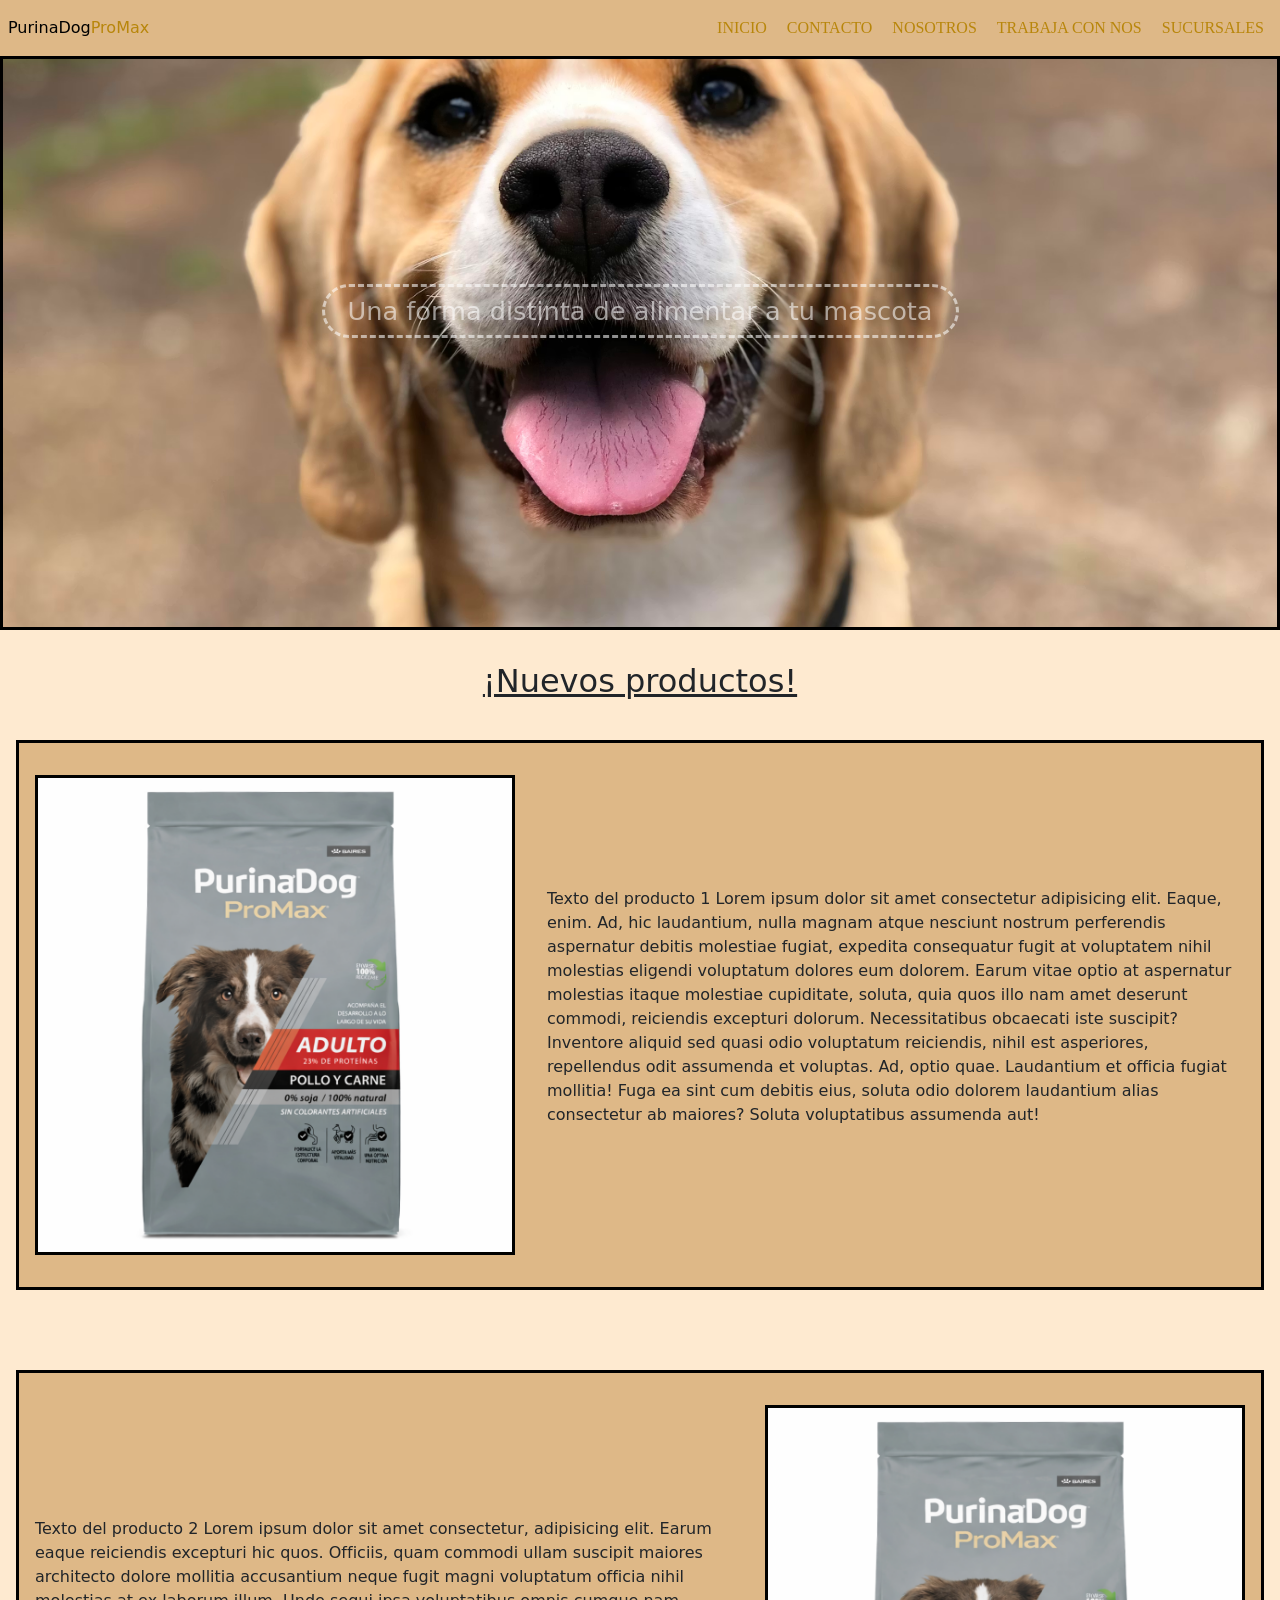
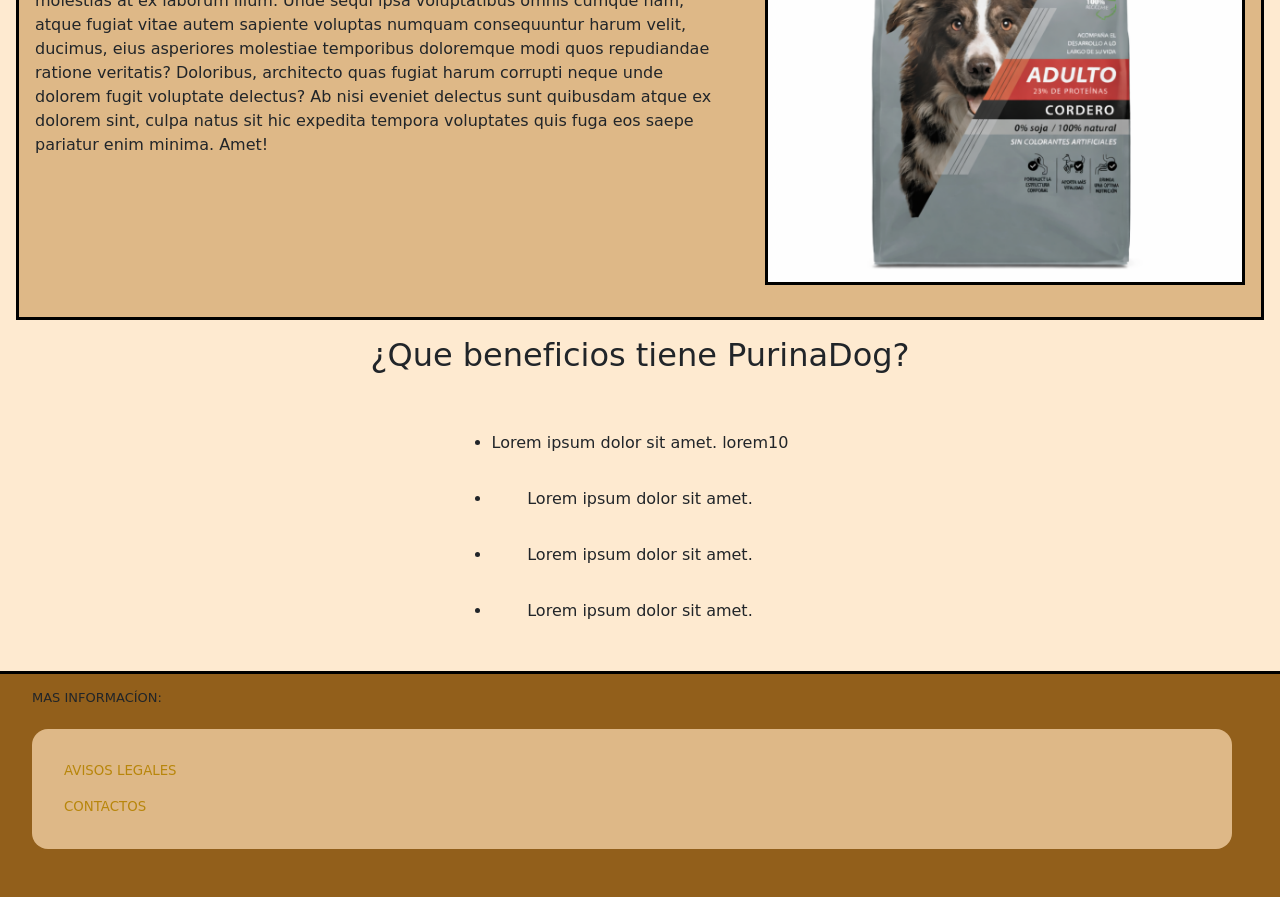
<file: index.html>
<!DOCTYPE html>
<html lang="es">

<head>
    <meta charset="UTF-8">
    <meta name="viewport" content="width=device-width, initial-scale=1.0">
    <title>PurinaDog Promax | Lo mejor para tu mejor amigo</title>
    <link rel="stylesheet" href="../css/estilo.css" />
    <link href="https://cdn.jsdelivr.net/npm/bootstrap@5.3.8/dist/css/bootstrap.min.css" rel="stylesheet"
        integrity="sha384-sRIl4kxILFvY47J16cr9ZwB07vP4J8+LH7qKQnuqkuIAvNWLzeN8tE5YBujZqJLB" crossorigin="anonymous">
</head>

<body>

    <!-- Header -->
    <header id="indexHeader">
        <div class="topHeader">
            <div class="purina">PurinaDog<span class="max">ProMax</span></div>

            <!-- LINKS DESKTOP -->
            <nav class="linksHeader">
                <a href="#">inicio</a>
                <a href="html/pagina1.html">contacto</a>
                <a href="html/pagina2.html">nosotros</a>
                <a href="html/pagina3.html">trabaja con nos</a>
                <a href="html/pagina4.html">sucursales</a>
            </nav>

            <!-- NAVBAR MOBILE -->
            <nav class="navbar navbar-light">
                <div class="container-fluid">

                    <button class="navbar-toggler" type="button" data-bs-toggle="collapse" data-bs-target="#navbarNav">
                        <span class="navbar-toggler-icon"></span>
                    </button>

                    <div class="collapse navbar-collapse" id="navbarNav">
                        <div class="linksMobile">
                            <a href="#">inicio</a>
                            <a href="html/pagina1.html">contacto</a>
                            <a href="html/pagina2.html">nosotros</a>
                            <a href="html/pagina3.html">trabaja con nos</a>
                            <a href="html/pagina4.html">sucursales</a>
                        </div>
                    </div>
                </div>
            </nav>
        </div>
        <div class="fondoPerro">
            <h1 class="eslogan">Una forma distinta de alimentar a tu mascota</h1>
        </div>
    </header>


    <!-- Main -->
    <main class="indexMain">
        <h2 class="nuevosProductos">¡Nuevos productos!</h2>
        <section class="productos">

            <article class="producto">
                <img src="../imágenes/productoPyC.png" alt="Bolsa de alimento balanceado sabor pollo y carne">
                <p>Texto del producto 1 Lorem ipsum dolor sit amet consectetur adipisicing elit. Eaque, enim. Ad, hic
                    laudantium, nulla magnam atque nesciunt nostrum perferendis aspernatur debitis molestiae fugiat,
                    expedita consequatur fugit at voluptatem nihil molestias eligendi voluptatum dolores eum dolorem.
                    Earum vitae optio at aspernatur molestias itaque molestiae cupiditate, soluta, quia quos illo nam
                    amet deserunt commodi, reiciendis excepturi dolorum. Necessitatibus obcaecati iste suscipit?
                    Inventore aliquid sed quasi odio voluptatum reiciendis, nihil est asperiores, repellendus odit
                    assumenda et voluptas. Ad, optio quae. Laudantium et officia fugiat mollitia! Fuga ea sint cum
                    debitis eius, soluta odio dolorem laudantium alias consectetur ab maiores? Soluta voluptatibus
                    assumenda aut!
                </p>
            </article>

            <article class="producto reverse">
                <img src="../imágenes/productoCordero.png" alt="Bolsa de alimento balanceado sabor cordero">
                <p>Texto del producto 2 Lorem ipsum dolor sit amet consectetur, adipisicing elit. Earum eaque reiciendis
                    excepturi hic quos. Officiis, quam commodi ullam suscipit maiores architecto dolore mollitia
                    accusantium neque fugit magni voluptatum officia nihil molestias at ex laborum illum. Unde sequi
                    ipsa voluptatibus omnis cumque nam, atque fugiat vitae autem sapiente voluptas numquam consequuntur
                    harum velit, ducimus, eius asperiores molestiae temporibus doloremque modi quos repudiandae ratione
                    veritatis? Doloribus, architecto quas fugiat harum corrupti neque unde dolorem fugit voluptate
                    delectus? Ab nisi eveniet delectus sunt quibusdam atque ex dolorem sint, culpa natus sit hic
                    expedita tempora voluptates quis fuga eos saepe pariatur enim minima. Amet!
                </p>
            </article>

        </section>

        <section class="beneficios">
            <h2>¿Que beneficios tiene PurinaDog?</h2>
            <ul>
                <li>Lorem ipsum dolor sit amet. lorem10</li>
                <li>Lorem ipsum dolor sit amet.</li>
                <li>Lorem ipsum dolor sit amet.</li>
                <li>Lorem ipsum dolor sit amet.</li>
            </ul>
        </section>
    </main>


    <!-- Footer -->
    <footer class="indexFooter">
        <article>
            <nav>
                <h3 class="masInfo">Mas informacíon:</h3>
                <ul class="enlaces">
                    <li>
                        <a target="_blank" href="link">avisos legales</a>
                    </li>
                    <li>
                        <a target="_blank" href="link">Contactos</a>
                    </li>
                </ul>
            </nav>
        </article>
    </footer>

    <script src="https://cdn.jsdelivr.net/npm/bootstrap@5.3.8/dist/js/bootstrap.bundle.min.js"
        integrity="sha384-FKyoEForCGlyvwx9Hj09JcYn3nv7wiPVlz7YYwJrWVcXK/BmnVDxM+D2scQbITxI"
        crossorigin="anonymous"></script>
</body>
</html>
</file>
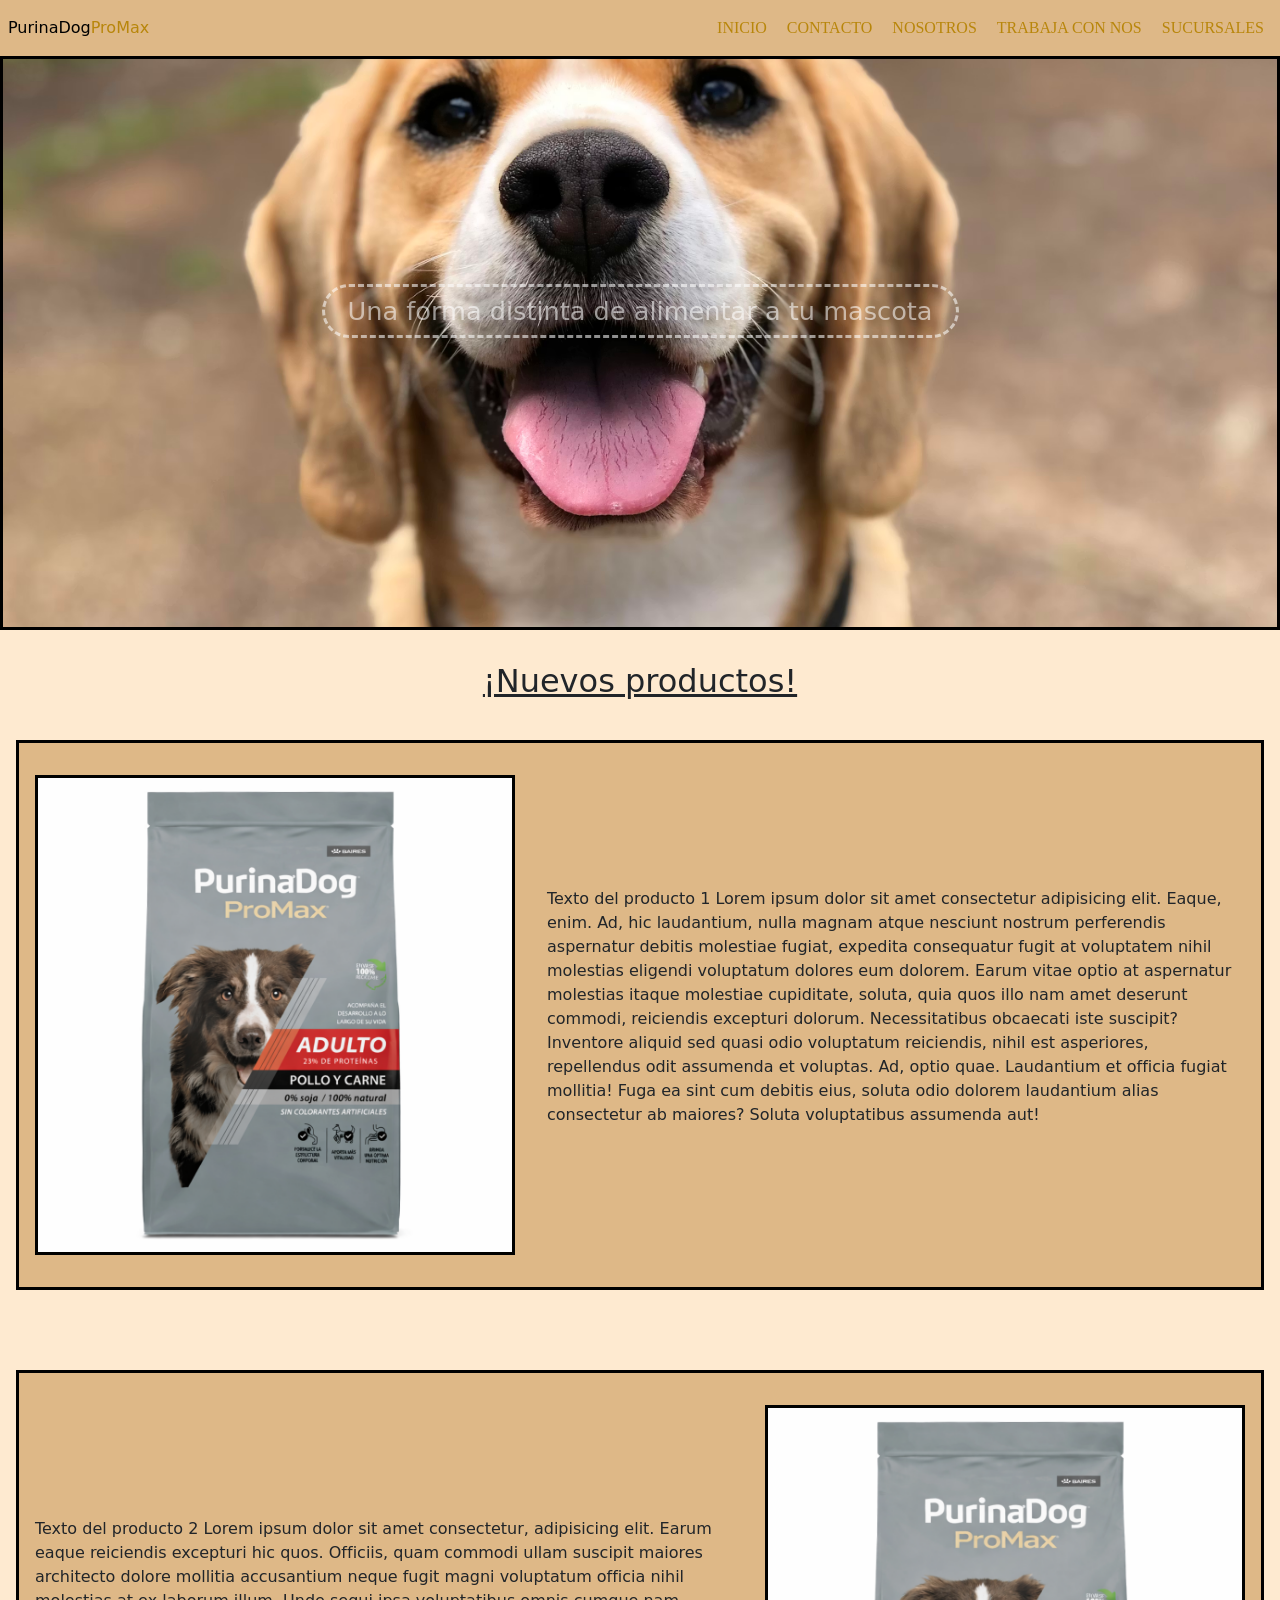
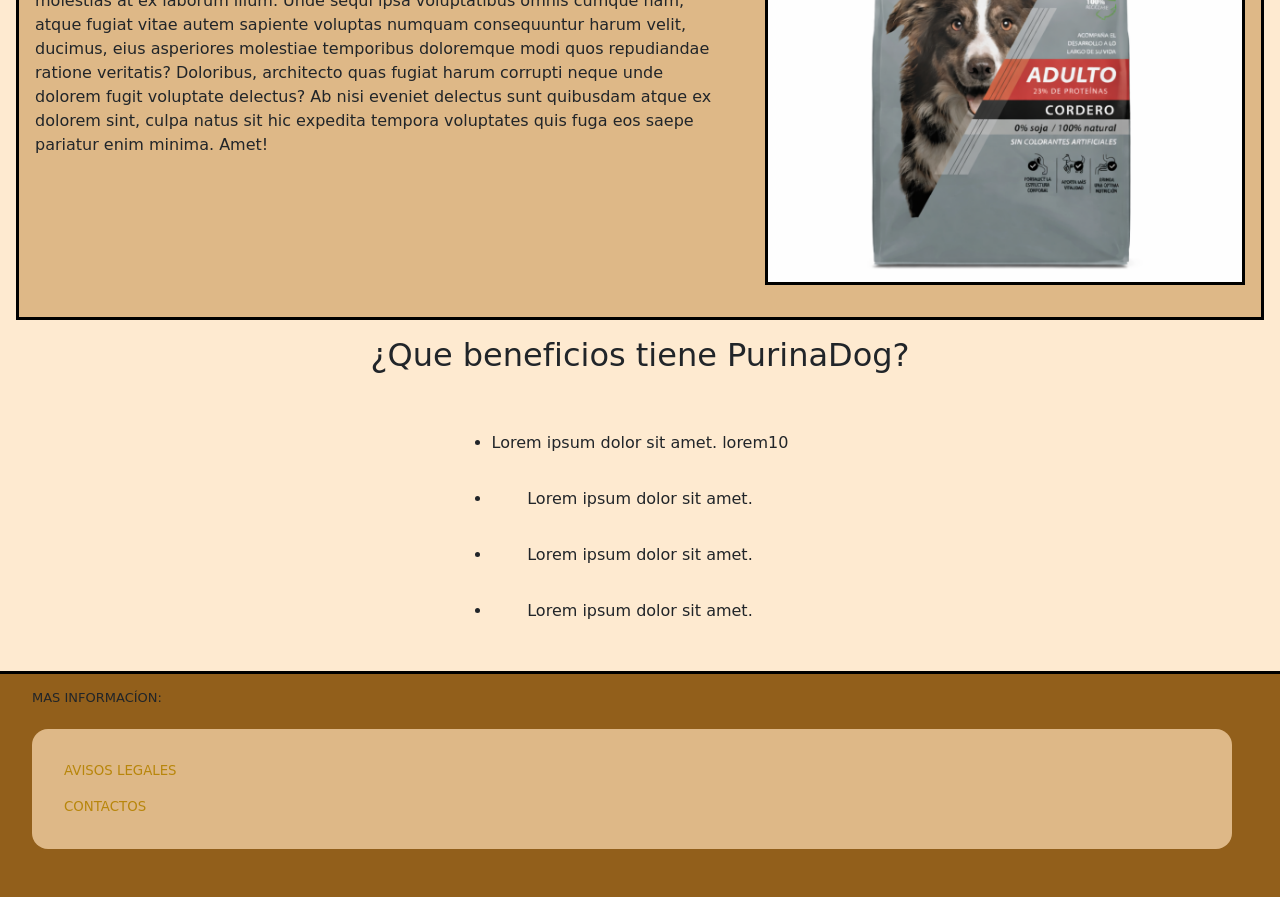
<file: html/index.html>
<!DOCTYPE html>
<html lang="es">

<head>
    <meta charset="UTF-8">
    <meta name="viewport" content="width=device-width, initial-scale=1.0">
    <title>PurinaDog Promax | Lo mejor para tu mejor amigo</title>
    <link rel="stylesheet" href="../css/estilo.css" />
    <link href="https://cdn.jsdelivr.net/npm/bootstrap@5.3.8/dist/css/bootstrap.min.css" rel="stylesheet"
        integrity="sha384-sRIl4kxILFvY47J16cr9ZwB07vP4J8+LH7qKQnuqkuIAvNWLzeN8tE5YBujZqJLB" crossorigin="anonymous">
</head>

<body>

    <!-- Header -->
    <header id="indexHeader">
        <div class="topHeader">
            <div class="purina">PurinaDog<span class="max">ProMax</span></div>

            <!-- LINKS DESKTOP -->
            <nav class="linksHeader">
                <a href="#">inicio</a>
                <a href="pagina1.html">contacto</a>
                <a href="pagina2.html">nosotros</a>
                <a href="pagina3.html">trabaja con nos</a>
                <a href="pagina4.html">sucursales</a>
            </nav>

            <!-- NAVBAR MOBILE -->
            <nav class="navbar navbar-light">
                <div class="container-fluid">

                    <button class="navbar-toggler" type="button" data-bs-toggle="collapse" data-bs-target="#navbarNav">
                        <span class="navbar-toggler-icon"></span>
                    </button>

                    <div class="collapse navbar-collapse" id="navbarNav">
                        <div class="linksMobile">
                            <a href="#">inicio</a>
                            <a href="pagina1.html">contacto</a>
                            <a href="pagina2.html">nosotros</a>
                            <a href="pagina3.html">trabaja con nos</a>
                            <a href="pagina4.html">sucursales</a>
                        </div>
                    </div>
                </div>
            </nav>
        </div>
        <div class="fondoPerro">
            <h1 class="eslogan">Una forma distinta de alimentar a tu mascota</h1>
        </div>
    </header>


    <!-- Main -->
    <main class="indexMain">
        <h2 class="nuevosProductos">¡Nuevos productos!</h2>
        <section class="productos">

            <article class="producto">
                <img src="../imágenes/productoPyC.png" alt="Bolsa de alimento balanceado sabor pollo y carne">
                <p>Texto del producto 1 Lorem ipsum dolor sit amet consectetur adipisicing elit. Eaque, enim. Ad, hic
                    laudantium, nulla magnam atque nesciunt nostrum perferendis aspernatur debitis molestiae fugiat,
                    expedita consequatur fugit at voluptatem nihil molestias eligendi voluptatum dolores eum dolorem.
                    Earum vitae optio at aspernatur molestias itaque molestiae cupiditate, soluta, quia quos illo nam
                    amet deserunt commodi, reiciendis excepturi dolorum. Necessitatibus obcaecati iste suscipit?
                    Inventore aliquid sed quasi odio voluptatum reiciendis, nihil est asperiores, repellendus odit
                    assumenda et voluptas. Ad, optio quae. Laudantium et officia fugiat mollitia! Fuga ea sint cum
                    debitis eius, soluta odio dolorem laudantium alias consectetur ab maiores? Soluta voluptatibus
                    assumenda aut!
                </p>
            </article>

            <article class="producto reverse">
                <img src="../imágenes/productoCordero.png" alt="Bolsa de alimento balanceado sabor cordero">
                <p>Texto del producto 2 Lorem ipsum dolor sit amet consectetur, adipisicing elit. Earum eaque reiciendis
                    excepturi hic quos. Officiis, quam commodi ullam suscipit maiores architecto dolore mollitia
                    accusantium neque fugit magni voluptatum officia nihil molestias at ex laborum illum. Unde sequi
                    ipsa voluptatibus omnis cumque nam, atque fugiat vitae autem sapiente voluptas numquam consequuntur
                    harum velit, ducimus, eius asperiores molestiae temporibus doloremque modi quos repudiandae ratione
                    veritatis? Doloribus, architecto quas fugiat harum corrupti neque unde dolorem fugit voluptate
                    delectus? Ab nisi eveniet delectus sunt quibusdam atque ex dolorem sint, culpa natus sit hic
                    expedita tempora voluptates quis fuga eos saepe pariatur enim minima. Amet!
                </p>
            </article>

        </section>

        <section class="beneficios">
            <h2>¿Que beneficios tiene PurinaDog?</h2>
            <ul>
                <li>Lorem ipsum dolor sit amet. lorem10</li>
                <li>Lorem ipsum dolor sit amet.</li>
                <li>Lorem ipsum dolor sit amet.</li>
                <li>Lorem ipsum dolor sit amet.</li>
            </ul>
        </section>
    </main>


    <!-- Footer -->
    <footer class="indexFooter">
        <article>
            <nav>
                <h3 class="masInfo">Mas informacíon:</h3>
                <ul class="enlaces">
                    <li>
                        <a target="_blank" href="link">avisos legales</a>
                    </li>
                    <li>
                        <a target="_blank" href="link">Contactos</a>
                    </li>
                </ul>
            </nav>
        </article>
    </footer>

    <script src="https://cdn.jsdelivr.net/npm/bootstrap@5.3.8/dist/js/bootstrap.bundle.min.js"
        integrity="sha384-FKyoEForCGlyvwx9Hj09JcYn3nv7wiPVlz7YYwJrWVcXK/BmnVDxM+D2scQbITxI"
        crossorigin="anonymous"></script>
</body>
</html>
</file>
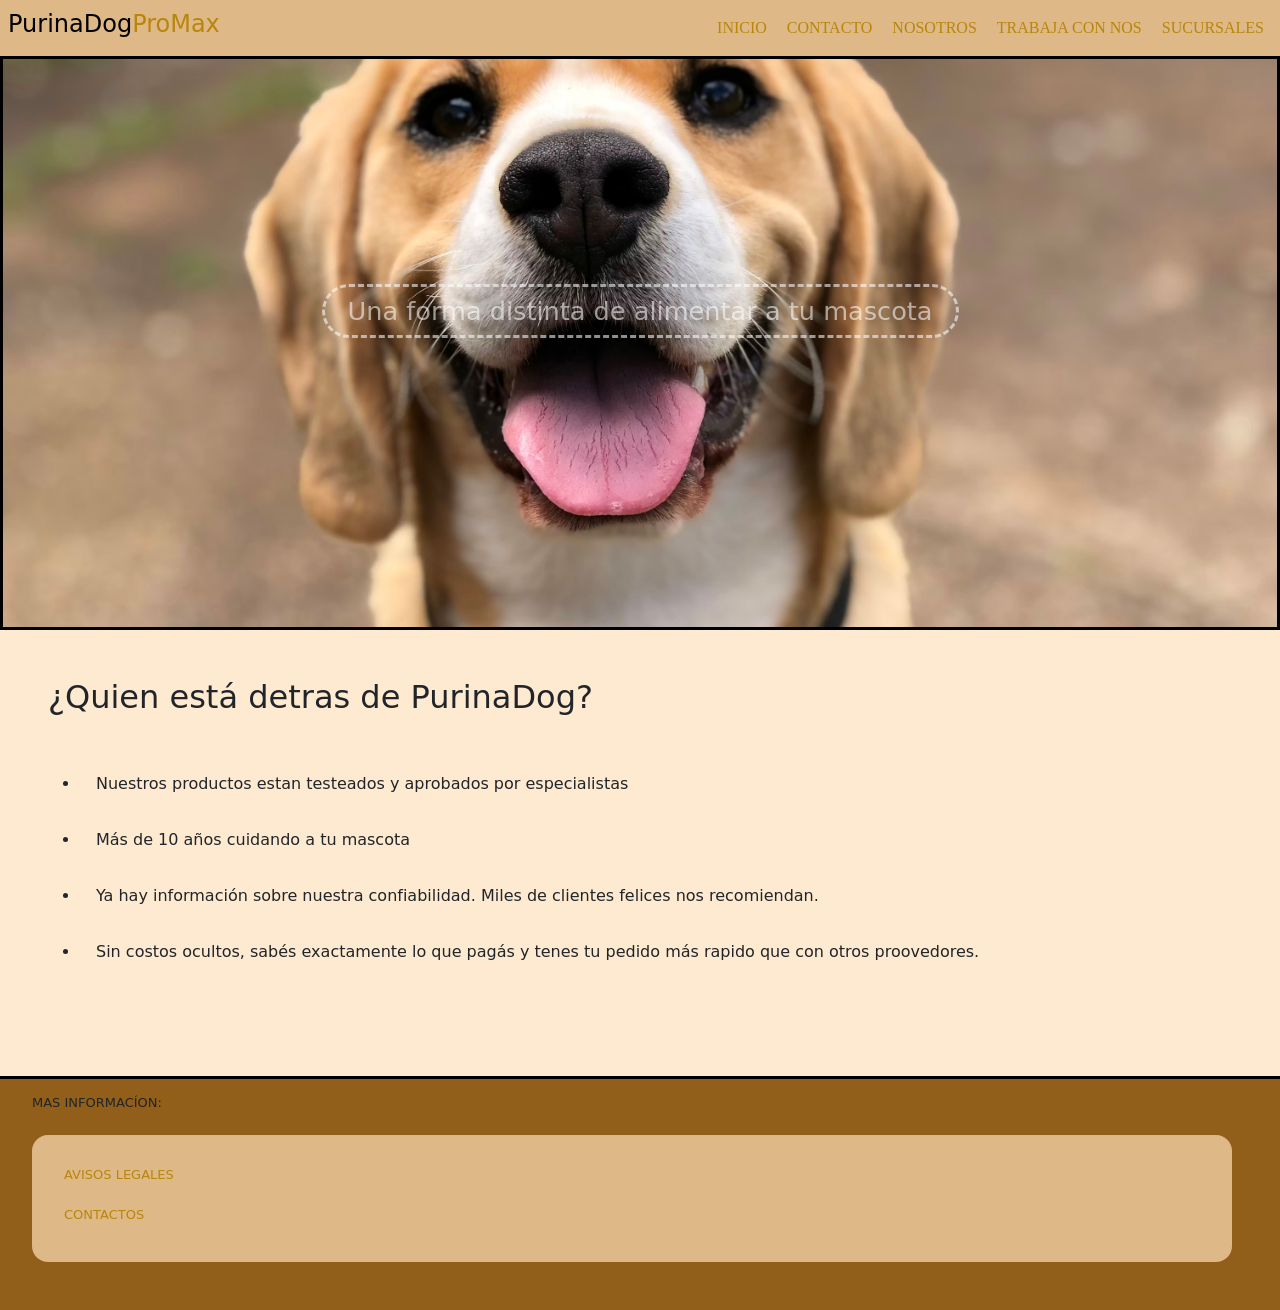
<file: html/indexNosotros.html>
<!DOCTYPE html>
<html lang="es">

<head>
    <meta charset="UTF-8">
    <meta name="viewport" content="width=device-width, initial-scale=1.0">
    <title>PurinaDog Promax | Lo mejor para tu mejor amigo</title>
    <link rel="stylesheet" href="/css/estilo.css" />
    <link href="https://cdn.jsdelivr.net/npm/bootstrap@5.3.8/dist/css/bootstrap.min.css" rel="stylesheet"
        integrity="sha384-sRIl4kxILFvY47J16cr9ZwB07vP4J8+LH7qKQnuqkuIAvNWLzeN8tE5YBujZqJLB" crossorigin="anonymous">
</head>

<body>

    <!-- Header -->
    <header id="indexHeader">
        <div class="topHeader">
            <h1 class="purina">PurinaDog<span class="max">ProMax</span></h1>

            <!-- LINKS DESKTOP -->
            <div class="linksHeader">
                <a href="index.html">inicio</a>
                <a href="indexContacto.html">contacto</a>
                <a href="#">nosotros</a>
                <a href="indexTrabaja.html">trabaja con nos</a>
                <a href="indexSucursales.html">sucursales</a>
            </div>

            <!-- NAVBAR MOBILE -->
            <nav class="navbar navbar-light">
                <div class="container-fluid">

                    <button class="navbar-toggler" type="button" data-bs-toggle="collapse" data-bs-target="#navbarNav">
                        <span class="navbar-toggler-icon"></span>
                    </button>

                    <div class="collapse navbar-collapse" id="navbarNav">
                        <div class="linksMobile">
                            <a href="index.html">inicio</a>
                            <a href="indexContacto.html">contacto</a>
                            <a href="#">nosotros</a>
                            <a href="indexTrabaja.html">trabaja con nos</a>
                            <a href="indexSucursales.html">sucursales</a>
                        </div>
                    </div>
                </div>
            </nav>   
        </div>
        <div class="fondoPerro">
            <h2 class="eslogan">Una forma distinta de alimentar a tu mascota</h2>
        </div>
    </header>


    <!-- Main -->
    <main class="indexMain">
    <section class ="mainNosotros">
        <h2>¿Quien está detras de PurinaDog?</h2>
        <ul>
            <li>Nuestros productos estan testeados y aprobados por especialistas</li>
            <li>Más de 10 años cuidando a tu mascota</li>
            <li>Ya hay información sobre nuestra confiabilidad. Miles de clientes felices nos recomiendan.</li>
            <li>Sin costos ocultos, sabés exactamente lo que pagás y tenes tu pedido más rapido que con otros proovedores.</li>
        </ul>
    </section>
    </main>


    <!-- Footer -->
    <footer class="indexFooter">
        <article>
            <nav>
                <h3 class="masInfo">Mas informacíon:</h3>
                <ul class="enlaces">
                    <li><h4><a target="_blank" href="link">avisos legales</a></h4></li>
                    <li><h4><a target="_blank" href="link">Contactos</a></h4></li>
                </ul>
            </nav>
        </article>
    </footer>

    <script src="https://cdn.jsdelivr.net/npm/bootstrap@5.3.8/dist/js/bootstrap.bundle.min.js"
        integrity="sha384-FKyoEForCGlyvwx9Hj09JcYn3nv7wiPVlz7YYwJrWVcXK/BmnVDxM+D2scQbITxI"
        crossorigin="anonymous"></script>
</body>
</html>
</file>
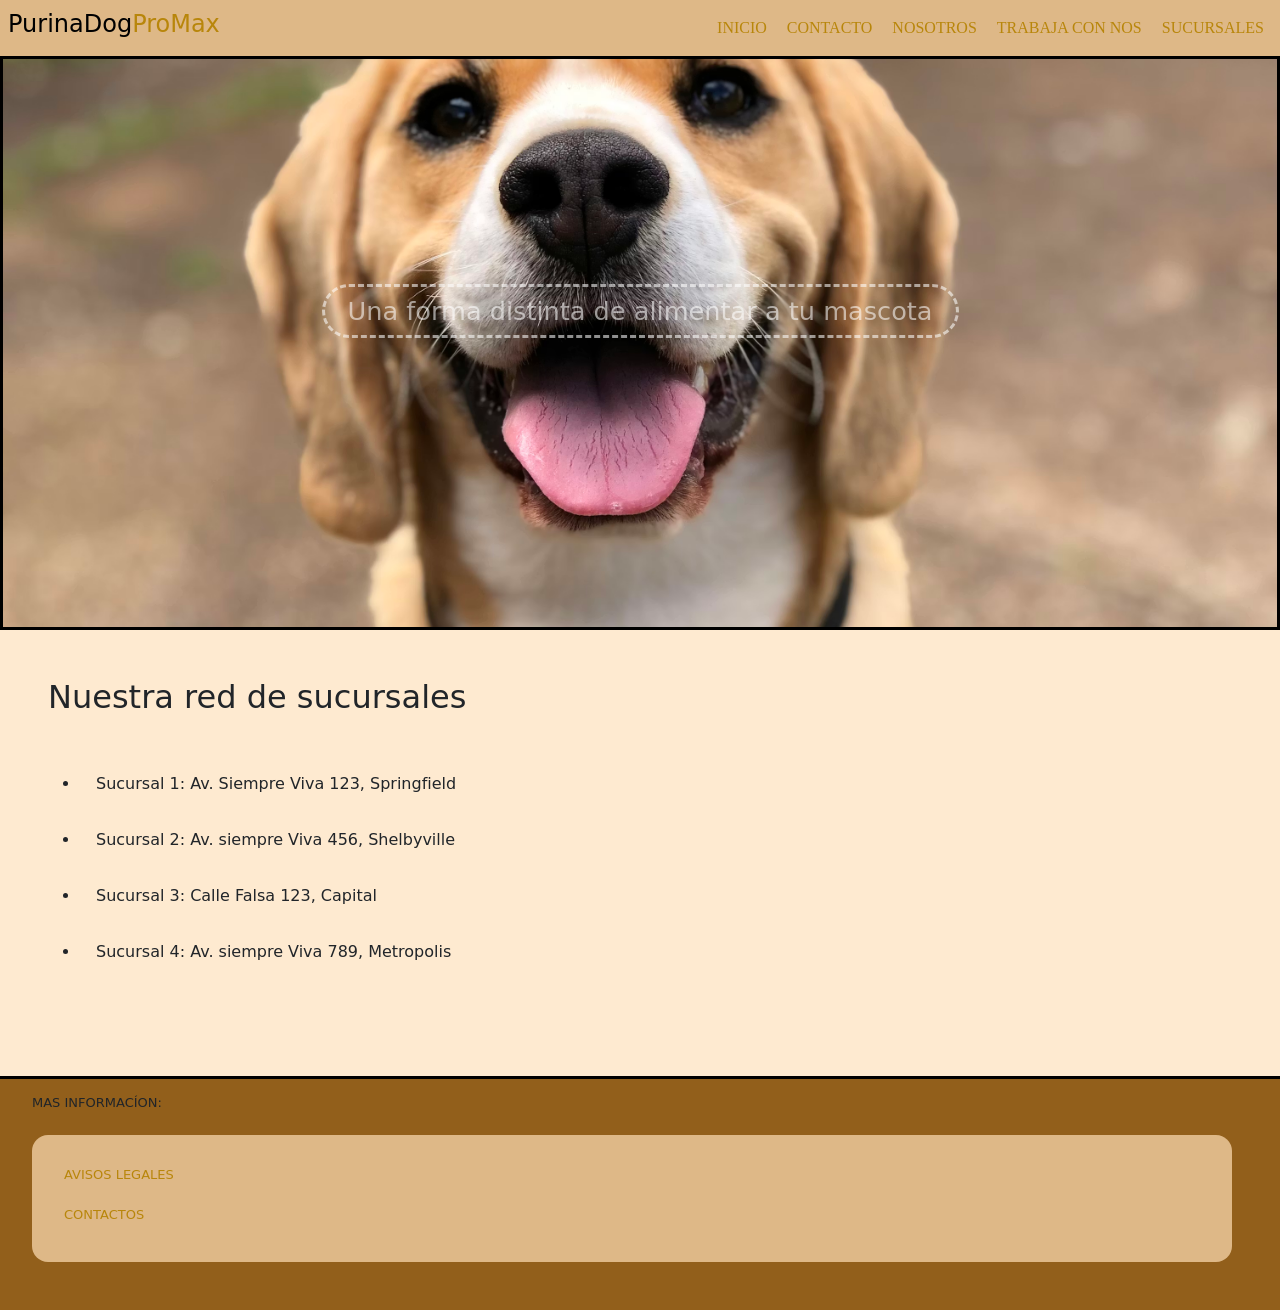
<file: html/indexSucursales.html>
<!DOCTYPE html>
<html lang="es">

<head>
    <meta charset="UTF-8">
    <meta name="viewport" content="width=device-width, initial-scale=1.0">
    <title>PurinaDog Promax | Lo mejor para tu mejor amigo</title>
    <link rel="stylesheet" href="/css/estilo.css" />
    <link href="https://cdn.jsdelivr.net/npm/bootstrap@5.3.8/dist/css/bootstrap.min.css" rel="stylesheet"
        integrity="sha384-sRIl4kxILFvY47J16cr9ZwB07vP4J8+LH7qKQnuqkuIAvNWLzeN8tE5YBujZqJLB" crossorigin="anonymous">
</head>

<body>

    <!-- Header -->
    <header id="indexHeader">
        <div class="topHeader">
            <h1 class="purina">PurinaDog<span class="max">ProMax</span></h1>

            <!-- LINKS DESKTOP -->
            <div class="linksHeader">
                <a href="index.html">inicio</a>
                <a href="indexContacto.html">contacto</a>
                <a href="indexNosotros.html">nosotros</a>
                <a href="indexTrabaja.html">trabaja con nos</a>
                <a href="#">sucursales</a>
            </div>

            <!-- NAVBAR MOBILE -->
            <nav class="navbar navbar-light">
                <div class="container-fluid">

                    <button class="navbar-toggler" type="button" data-bs-toggle="collapse" data-bs-target="#navbarNav">
                        <span class="navbar-toggler-icon"></span>
                    </button>

                    <div class="collapse navbar-collapse" id="navbarNav">
                        <div class="linksMobile">
                            <a href="index.html">inicio</a>
                            <a href="indexContacto.html">contacto</a>
                            <a href="indexNosotros.html">nosotros</a>
                            <a href="indexTrabaja.html">trabaja con nos</a>
                            <a href="#">sucursales</a>
                        </div>
                    </div>
                </div>
            </nav>   
        </div>
        <div class="fondoPerro">
            <h2 class="eslogan">Una forma distinta de alimentar a tu mascota</h2>
        </div>
    </header>


    <!-- Main -->
    <main class="indexMain">
    <section class ="mainNosotros">
        <h2>Nuestra red de sucursales</h2>
        <ul>
            <li>Sucursal 1: Av. Siempre Viva 123, Springfield</li>
            <li>Sucursal 2: Av. siempre Viva 456, Shelbyville</li>
            <li>Sucursal 3: Calle Falsa 123, Capital</li>
            <li>Sucursal 4: Av. siempre Viva 789, Metropolis</li>
        </ul>
    </section>
    </main>


    <!-- Footer -->
    <footer class="indexFooter">
        <article>
            <nav>
                <h3 class="masInfo">Mas informacíon:</h3>
                <ul class="enlaces">
                    <li><h4><a target="_blank" href="link">avisos legales</a></h4></li>
                    <li><h4><a target="_blank" href="link">Contactos</a></h4></li>
                </ul>
            </nav>
        </article>
    </footer>

    <script src="https://cdn.jsdelivr.net/npm/bootstrap@5.3.8/dist/js/bootstrap.bundle.min.js"
        integrity="sha384-FKyoEForCGlyvwx9Hj09JcYn3nv7wiPVlz7YYwJrWVcXK/BmnVDxM+D2scQbITxI"
        crossorigin="anonymous"></script>
</body>
</html>
</file>
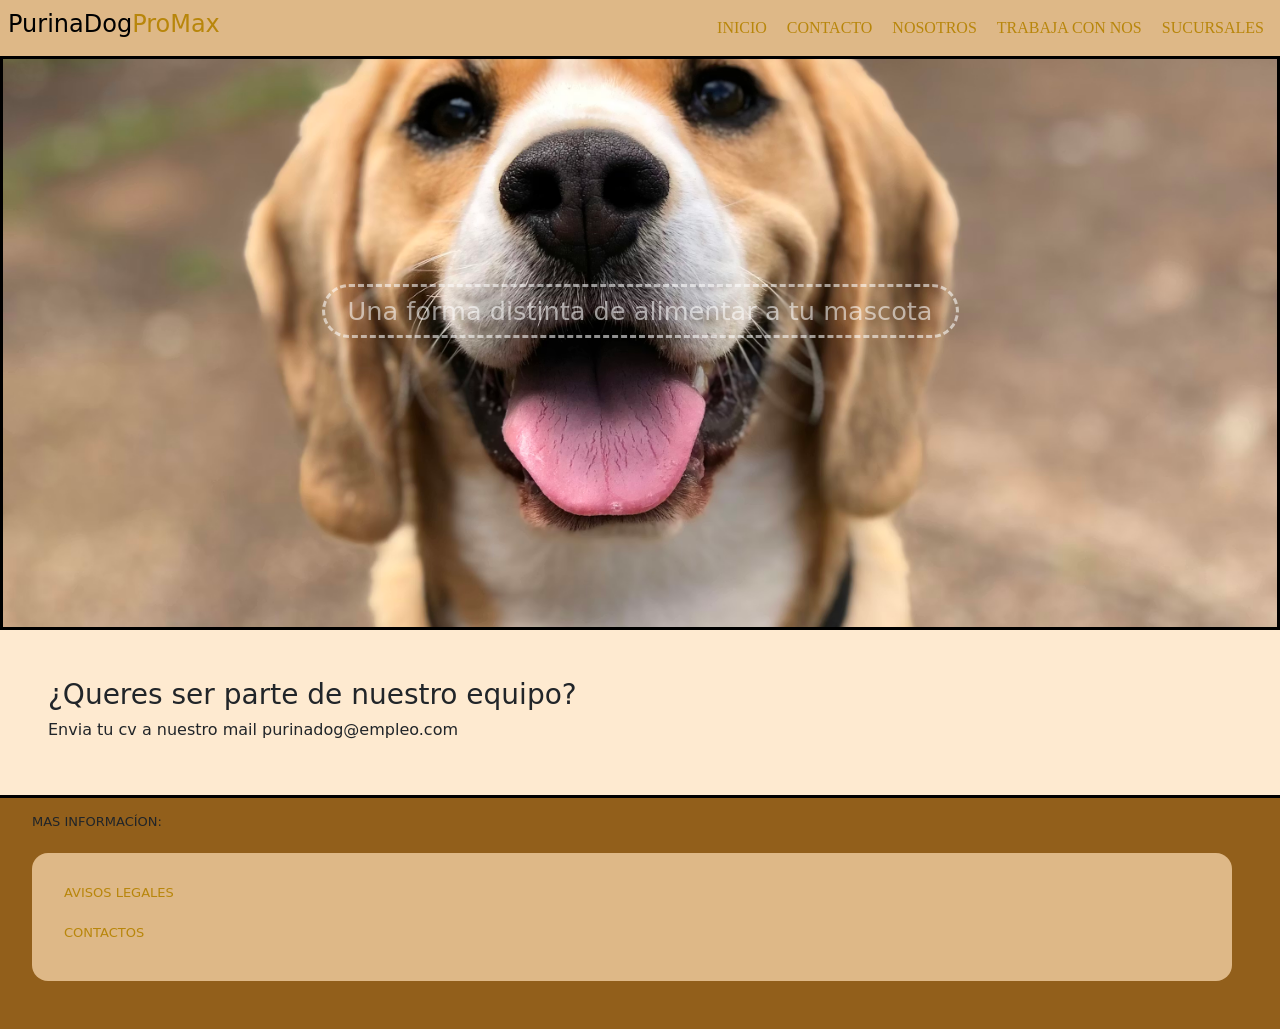
<file: html/indexTrabaja.html>
<!DOCTYPE html>
<html lang="es">

<head>
    <meta charset="UTF-8">
    <meta name="viewport" content="width=device-width, initial-scale=1.0">
    <title>PurinaDog Promax | Lo mejor para tu mejor amigo</title>
    <link rel="stylesheet" href="/css/estilo.css" />
    <link href="https://cdn.jsdelivr.net/npm/bootstrap@5.3.8/dist/css/bootstrap.min.css" rel="stylesheet"
        integrity="sha384-sRIl4kxILFvY47J16cr9ZwB07vP4J8+LH7qKQnuqkuIAvNWLzeN8tE5YBujZqJLB" crossorigin="anonymous">
</head>

<body>

    <!-- Header -->
    <header id="indexHeader">
        <div class="topHeader">
            <h1 class="purina">PurinaDog<span class="max">ProMax</span></h1>

            <!-- LINKS DESKTOP -->
            <div class="linksHeader">
                <a href="index.html">inicio</a>
                <a href="indexContacto.html">contacto</a>
                <a href="indexNosotros.html">nosotros</a>
                <a href="#">trabaja con nos</a>
                <a href="indexSucursales.html">sucursales</a>
            </div>

            <!-- NAVBAR MOBILE -->
            <nav class="navbar navbar-light">
                <div class="container-fluid">

                    <button class="navbar-toggler" type="button" data-bs-toggle="collapse" data-bs-target="#navbarNav">
                        <span class="navbar-toggler-icon"></span>
                    </button>

                    <div class="collapse navbar-collapse" id="navbarNav">
                        <div class="linksMobile">
                            <a href="index.html">inicio</a>
                            <a href="indexContacto.html">contacto</a>
                            <a href="indexNosotros.html">nosotros</a>
                            <a href="#">trabaja con nos</a>
                            <a href="indexSucursales.html">sucursales</a>
                        </div>
                    </div>
                </div>
            </nav>   
        </div>
        <div class="fondoPerro">
            <h2 class="eslogan">Una forma distinta de alimentar a tu mascota</h2>
        </div>
    </header>


    <!-- Main -->
    <main class="indexMain">
    <section class ="mainNosotros">
        <h3>¿Queres ser parte de nuestro equipo?
            <h6>Envia tu cv a nuestro mail purinadog@empleo.com</h4>
        </h3>
    </section>
    </main>


    <!-- Footer -->
    <footer class="indexFooter">
        <article>
            <nav>
                <h3 class="masInfo">Mas informacíon:</h3>
                <ul class="enlaces">
                    <li><h4><a target="_blank" href="link">avisos legales</a></h4></li>
                    <li><h4><a target="_blank" href="link">Contactos</a></h4></li>
                </ul>
            </nav>
        </article>
    </footer>

    <script src="https://cdn.jsdelivr.net/npm/bootstrap@5.3.8/dist/js/bootstrap.bundle.min.js"
        integrity="sha384-FKyoEForCGlyvwx9Hj09JcYn3nv7wiPVlz7YYwJrWVcXK/BmnVDxM+D2scQbITxI"
        crossorigin="anonymous"></script>
</body>

</html>
</file>
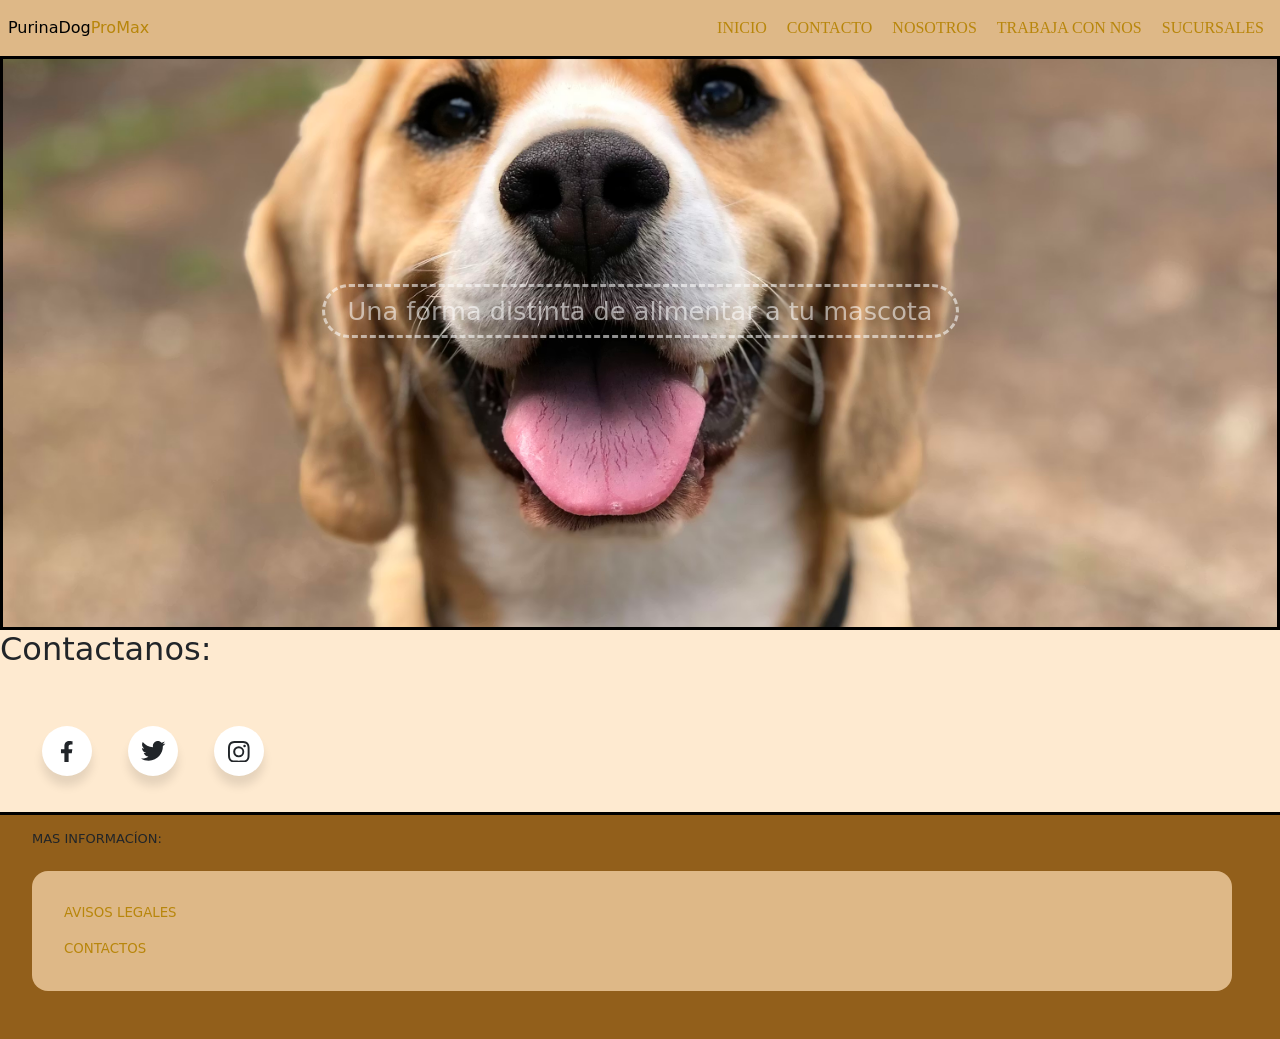
<file: html/pagina1.html>
<!DOCTYPE html>
<html lang="es">

<head>
    <meta charset="UTF-8">
    <meta name="viewport" content="width=device-width, initial-scale=1.0">
    <title>PurinaDog Promax | Lo mejor para tu mejor amigo</title>
    <link rel="stylesheet" href="../css/estilo.css" />
    <link href="https://cdn.jsdelivr.net/npm/bootstrap@5.3.8/dist/css/bootstrap.min.css" rel="stylesheet"
        integrity="sha384-sRIl4kxILFvY47J16cr9ZwB07vP4J8+LH7qKQnuqkuIAvNWLzeN8tE5YBujZqJLB" crossorigin="anonymous">
</head>

<body>

    <!-- Header -->
    <header id="indexHeader">
        <div class="topHeader">
            <div class="purina">PurinaDog<span class="max">ProMax</span></div>

            <!-- LINKS DESKTOP -->
            <nav class="linksHeader">
                <a href="../index.html">inicio</a>
                <a href="#">contacto</a>
                <a href="pagina2.html">nosotros</a>
                <a href="pagina3.html">trabaja con nos</a>
                <a href="pagina4.html">sucursales</a>
            </nav>

            <!-- NAVBAR MOBILE -->
            <nav class="navbar navbar-light">
                <div class="container-fluid">

                    <button class="navbar-toggler" type="button" data-bs-toggle="collapse" data-bs-target="#navbarNav">
                        <span class="navbar-toggler-icon"></span>
                    </button>

                    <div class="collapse navbar-collapse" id="navbarNav">
                        <div class="linksMobile">
                            <a href="../index.html">inicio</a>
                            <a href="#">contacto</a>
                            <a href="pagina2.html">nosotros</a>
                            <a href="pagina3.html">trabaja con nos</a>
                            <a href="pagina4.html">sucursales</a>
                        </div>
                    </div>
                </div>
            </nav>
        </div>
        <div class="fondoPerro">
            <h1 class="eslogan">Una forma distinta de alimentar a tu mascota</h1>
        </div>
    </header>


    <!-- Main -->
    <main class="indexMain">
        <section class="indexContacto">
            <h2>Contactanos:</h2>
            <!-- From Uiverse.io by david-mohseni -->
            <ul class="wrapper">
                <li class="icon facebook">
                    <span class="tooltip">Facebook</span>
                    <svg viewBox="0 0 320 512" height="1.2em" fill="currentColor" xmlns="http://www.w3.org/2000/svg">
                        <path
                            d="M279.14 288l14.22-92.66h-88.91v-60.13c0-25.35 12.42-50.06 52.24-50.06h40.42V6.26S260.43 0 225.36 0c-73.22 0-121.08 44.38-121.08 124.72v70.62H22.89V288h81.39v224h100.17V288z">
                        </path>
                    </svg>
                </li>
                <li class="icon twitter">
                    <span class="tooltip">Twitter</span>
                    <svg height="1.8em" fill="currentColor" viewBox="0 0 48 48" xmlns="http://www.w3.org/2000/svg"
                        class="twitter">
                        <path
                            d="M42,12.429c-1.323,0.586-2.746,0.977-4.247,1.162c1.526-0.906,2.7-2.351,3.251-4.058c-1.428,0.837-3.01,1.452-4.693,1.776C34.967,9.884,33.05,9,30.926,9c-4.08,0-7.387,3.278-7.387,7.32c0,0.572,0.067,1.129,0.193,1.67c-6.138-0.308-11.582-3.226-15.224-7.654c-0.64,1.082-1,2.349-1,3.686c0,2.541,1.301,4.778,3.285,6.096c-1.211-0.037-2.351-0.374-3.349-0.914c0,0.022,0,0.055,0,0.086c0,3.551,2.547,6.508,5.923,7.181c-0.617,0.169-1.269,0.263-1.941,0.263c-0.477,0-0.942-0.054-1.392-0.135c0.94,2.902,3.667,5.023,6.898,5.086c-2.528,1.96-5.712,3.134-9.174,3.134c-0.598,0-1.183-0.034-1.761-0.104C9.268,36.786,13.152,38,17.321,38c13.585,0,21.017-11.156,21.017-20.834c0-0.317-0.01-0.633-0.025-0.945C39.763,15.197,41.013,13.905,42,12.429">
                        </path>
                    </svg>
                </li>
                <li class="icon instagram">
                    <span class="tooltip">Instagram</span>
                    <svg xmlns="http://www.w3.org/2000/svg" height="1.2em" fill="currentColor" class="bi bi-instagram"
                        viewBox="0 0 16 16">
                        <path
                            d="M8 0C5.829 0 5.556.01 4.703.048 3.85.088 3.269.222 2.76.42a3.917 3.917 0 0 0-1.417.923A3.927 3.927 0 0 0 .42 2.76C.222 3.268.087 3.85.048 4.7.01 5.555 0 5.827 0 8.001c0 2.172.01 2.444.048 3.297.04.852.174 1.433.372 1.942.205.526.478.972.923 1.417.444.445.89.719 1.416.923.51.198 1.09.333 1.942.372C5.555 15.99 5.827 16 8 16s2.444-.01 3.298-.048c.851-.04 1.434-.174 1.943-.372a3.916 3.916 0 0 0 1.416-.923c.445-.445.718-.891.923-1.417.197-.509.332-1.09.372-1.942C15.99 10.445 16 10.173 16 8s-.01-2.445-.048-3.299c-.04-.851-.175-1.433-.372-1.941a3.926 3.926 0 0 0-.923-1.417A3.911 3.911 0 0 0 13.24.42c-.51-.198-1.092-.333-1.943-.372C10.443.01 10.172 0 7.998 0h.003zm-.717 1.442h.718c2.136 0 2.389.007 3.232.046.78.035 1.204.166 1.486.275.373.145.64.319.92.599.28.28.453.546.598.92.11.281.24.705.275 1.485.039.843.047 1.096.047 3.231s-.008 2.389-.047 3.232c-.035.78-.166 1.203-.275 1.485a2.47 2.47 0 0 1-.599.919c-.28.28-.546.453-.92.598-.28.11-.704.24-1.485.276-.843.038-1.096.047-3.232.047s-2.39-.009-3.233-.047c-.78-.036-1.203-.166-1.485-.276a2.478 2.478 0 0 1-.92-.598 2.48 2.48 0 0 1-.6-.92c-.109-.281-.24-.705-.275-1.485-.038-.843-.046-1.096-.046-3.233 0-2.136.008-2.388.046-3.231.036-.78.166-1.204.276-1.486.145-.373.319-.64.599-.92.28-.28.546-.453.92-.598.282-.11.705-.24 1.485-.276.738-.034 1.024-.044 2.515-.045v.002zm4.988 1.328a.96.96 0 1 0 0 1.92.96.96 0 0 0 0-1.92zm-4.27 1.122a4.109 4.109 0 1 0 0 8.217 4.109 4.109 0 0 0 0-8.217zm0 1.441a2.667 2.667 0 1 1 0 5.334 2.667 2.667 0 0 1 0-5.334z">
                        </path>
                    </svg>
                </li>
            </ul>

        </section>
    </main>


    <!-- Footer -->
    <footer class="indexFooter">
        <article>
            <nav>
                <h3 class="masInfo">Mas informacíon:</h3>
                <ul class="enlaces">
                    <li>
                        <a target="_blank" href="link">avisos legales</a>
                    </li>
                    <li>
                        <a target="_blank" href="link">Contactos</a>
                    </li>
                </ul>
            </nav>
        </article>
    </footer>

    <script src="https://cdn.jsdelivr.net/npm/bootstrap@5.3.8/dist/js/bootstrap.bundle.min.js"
        integrity="sha384-FKyoEForCGlyvwx9Hj09JcYn3nv7wiPVlz7YYwJrWVcXK/BmnVDxM+D2scQbITxI"
        crossorigin="anonymous"></script>
</body>
</html>
</file>
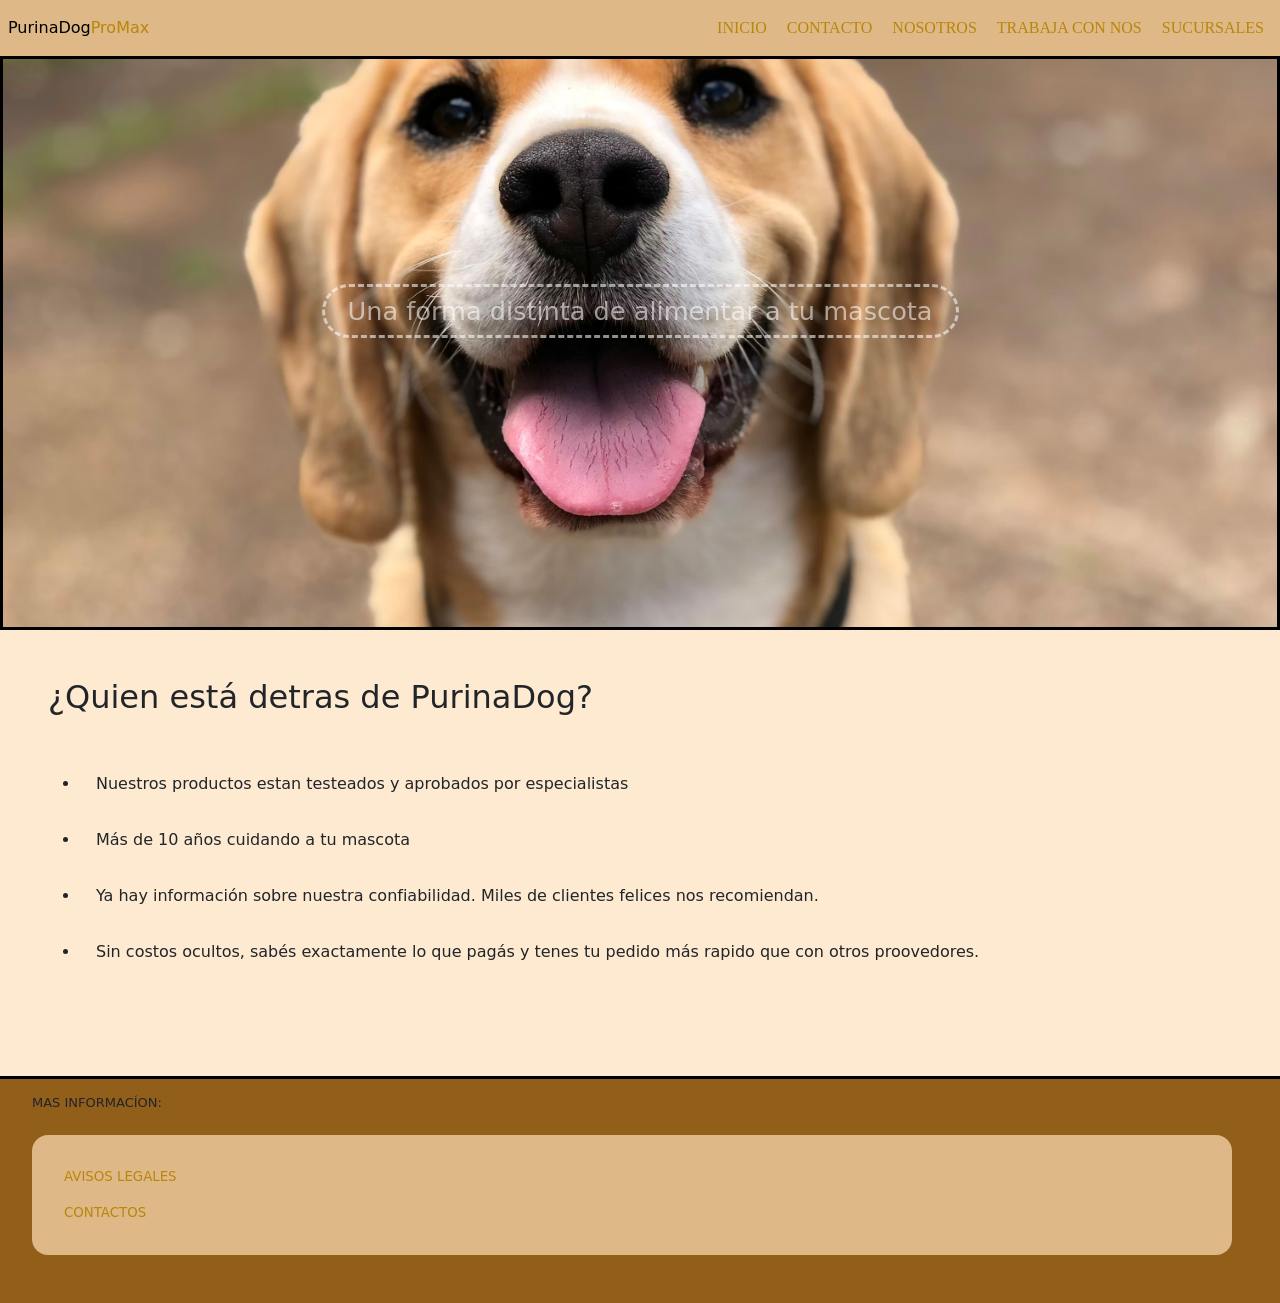
<file: html/pagina2.html>
<!DOCTYPE html>
<html lang="es">

<head>
    <meta charset="UTF-8">
    <meta name="viewport" content="width=device-width, initial-scale=1.0">
    <title>PurinaDog Promax | Lo mejor para tu mejor amigo</title>
    <link rel="stylesheet" href="../css/estilo.css" />
    <link href="https://cdn.jsdelivr.net/npm/bootstrap@5.3.8/dist/css/bootstrap.min.css" rel="stylesheet"
        integrity="sha384-sRIl4kxILFvY47J16cr9ZwB07vP4J8+LH7qKQnuqkuIAvNWLzeN8tE5YBujZqJLB" crossorigin="anonymous">
</head>

<body>

    <!-- Header -->
    <header id="indexHeader">
        <div class="topHeader">
           <div class="purina">PurinaDog<span class="max">ProMax</span></div>

            <!-- LINKS DESKTOP -->
            <nav class="linksHeader">
                <a href="../index.html">inicio</a>
                <a href="pagina1.html">contacto</a>
                <a href="#">nosotros</a>
                <a href="pagina3.html">trabaja con nos</a>
                <a href="pagina4.html">sucursales</a>
            </nav>

            <!-- NAVBAR MOBILE -->
            <nav class="navbar navbar-light">
                <div class="container-fluid">

                    <button class="navbar-toggler" type="button" data-bs-toggle="collapse" data-bs-target="#navbarNav">
                        <span class="navbar-toggler-icon"></span>
                    </button>

                    <div class="collapse navbar-collapse" id="navbarNav">
                        <div class="linksMobile">
                            <a href="../index.html">inicio</a>
                            <a href="pagina1.html">contacto</a>
                            <a href="#">nosotros</a>
                            <a href="pagina3.html">trabaja con nos</a>
                            <a href="pagina4.html">sucursales</a>
                        </div>
                    </div>
                </div>
            </nav>   
        </div>
        <div class="fondoPerro">
            <h1 class="eslogan">Una forma distinta de alimentar a tu mascota</h1>
        </div>
    </header>


    <!-- Main -->
    <main class="indexMain">
    <section class ="mainNosotros">
        <h2>¿Quien está detras de PurinaDog?</h2>
        <ul>
            <li>Nuestros productos estan testeados y aprobados por especialistas</li>
            <li>Más de 10 años cuidando a tu mascota</li>
            <li>Ya hay información sobre nuestra confiabilidad. Miles de clientes felices nos recomiendan.</li>
            <li>Sin costos ocultos, sabés exactamente lo que pagás y tenes tu pedido más rapido que con otros proovedores.</li>
        </ul>
    </section>
    </main>


    <!-- Footer -->
    <footer class="indexFooter">
        <article>
            <nav>
                <h3 class="masInfo">Mas informacíon:</h3>
                <ul class="enlaces">
                    <li>
                        <a target="_blank" href="link">avisos legales</a>
                    </li>
                    <li>
                        <a target="_blank" href="link">Contactos</a>
                    </li>
                </ul>
            </nav>
        </article>
    </footer>

    <script src="https://cdn.jsdelivr.net/npm/bootstrap@5.3.8/dist/js/bootstrap.bundle.min.js"
        integrity="sha384-FKyoEForCGlyvwx9Hj09JcYn3nv7wiPVlz7YYwJrWVcXK/BmnVDxM+D2scQbITxI"
        crossorigin="anonymous"></script>
</body>
</html>
</file>
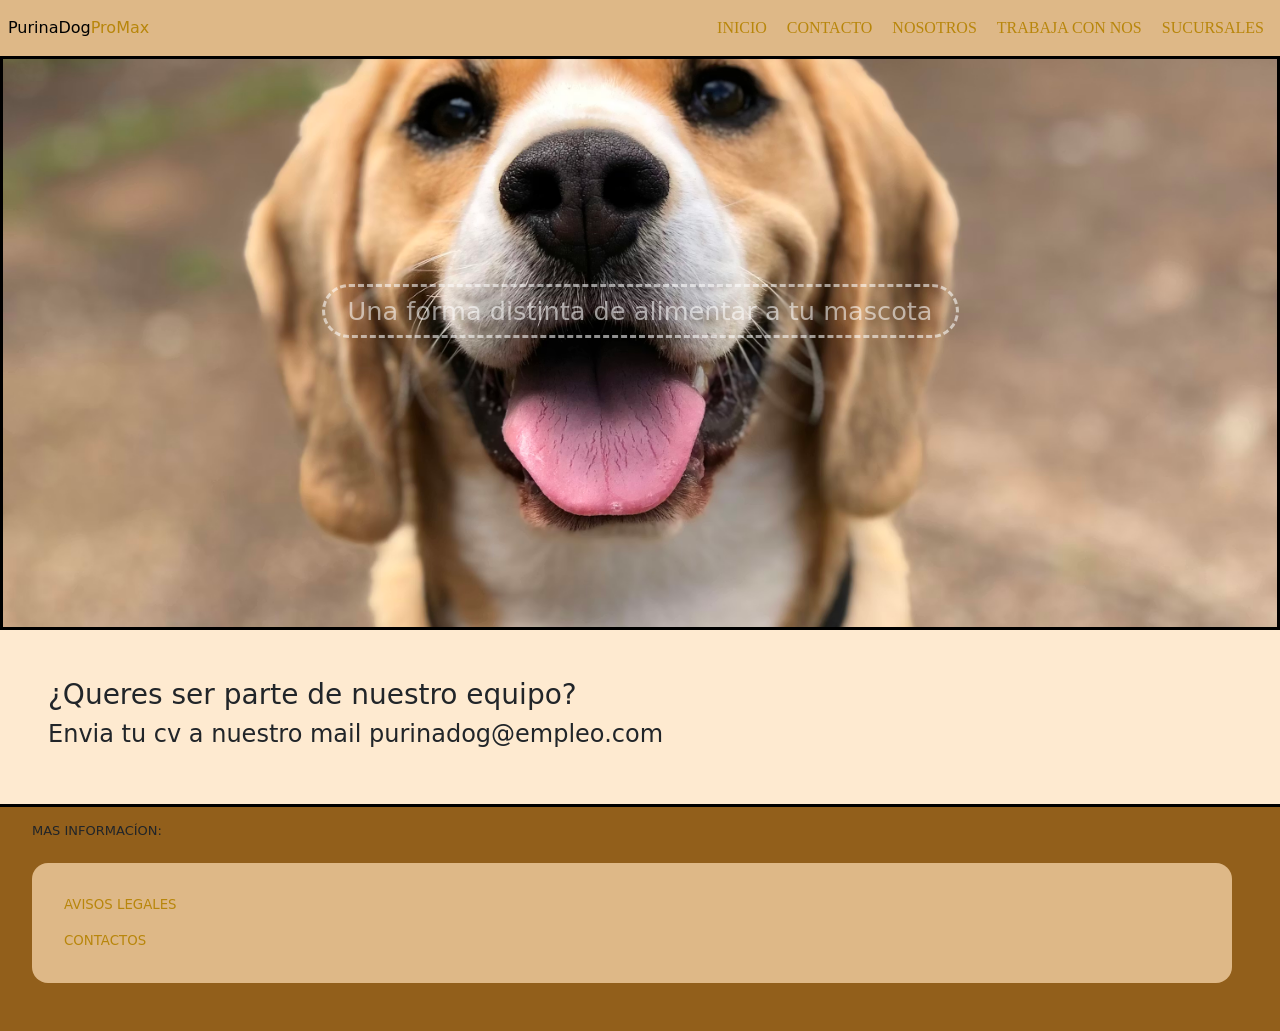
<file: html/pagina3.html>
<!DOCTYPE html>
<html lang="es">

<head>
    <meta charset="UTF-8">
    <meta name="viewport" content="width=device-width, initial-scale=1.0">
    <title>PurinaDog Promax | Lo mejor para tu mejor amigo</title>
    <link rel="stylesheet" href="../css/estilo.css" />
    <link href="https://cdn.jsdelivr.net/npm/bootstrap@5.3.8/dist/css/bootstrap.min.css" rel="stylesheet"
        integrity="sha384-sRIl4kxILFvY47J16cr9ZwB07vP4J8+LH7qKQnuqkuIAvNWLzeN8tE5YBujZqJLB" crossorigin="anonymous">
</head>

<body>

    <!-- Header -->
    <header id="indexHeader">
        <div class="topHeader">
            <div class="purina">PurinaDog<span class="max">ProMax</span></div>

            <!-- LINKS DESKTOP -->
            <nav class="linksHeader">
                <a href="../index.html">inicio</a>
                <a href="pagina1.html">contacto</a>
                <a href="pagina2.html">nosotros</a>
                <a href="#">trabaja con nos</a>
                <a href="pagina4.html">sucursales</a>
            </nav>

            <!-- NAVBAR MOBILE -->
            <nav class="navbar navbar-light">
                <div class="container-fluid">

                    <button class="navbar-toggler" type="button" data-bs-toggle="collapse" data-bs-target="#navbarNav">
                        <span class="navbar-toggler-icon"></span>
                    </button>

                    <div class="collapse navbar-collapse" id="navbarNav">
                        <div class="linksMobile">
                            <a href="../index.html">inicio</a>
                            <a href="pagina1.html">contacto</a>
                            <a href="pagina2.html">nosotros</a>
                            <a href="#">trabaja con nos</a>
                            <a href="pagina4.html">sucursales</a>
                        </div>
                    </div>
                </div>
            </nav>   
        </div>
        <div class="fondoPerro">
            <h1 class="eslogan">Una forma distinta de alimentar a tu mascota</h1>
        </div>
    </header>


    <!-- Main -->
    <main class="indexMain">
    <section class ="mainNosotros">
        <h3>¿Queres ser parte de nuestro equipo?
            <h4>Envia tu cv a nuestro mail purinadog@empleo.com</h4>
        </h3>
    </section>
    </main>


    <!-- Footer -->
    <footer class="indexFooter">
        <article>
            <nav>
                <h3 class="masInfo">Mas informacíon:</h3>
                <ul class="enlaces">
                    <li>
                        <a target="_blank" href="link">avisos legales</a>
                    </li>
                    <li>
                        <a target="_blank" href="link">Contactos</a>
                    </li>
                </ul>
            </nav>
        </article>
    </footer>

    <script src="https://cdn.jsdelivr.net/npm/bootstrap@5.3.8/dist/js/bootstrap.bundle.min.js"
        integrity="sha384-FKyoEForCGlyvwx9Hj09JcYn3nv7wiPVlz7YYwJrWVcXK/BmnVDxM+D2scQbITxI"
        crossorigin="anonymous"></script>
</body>
</html>
</file>
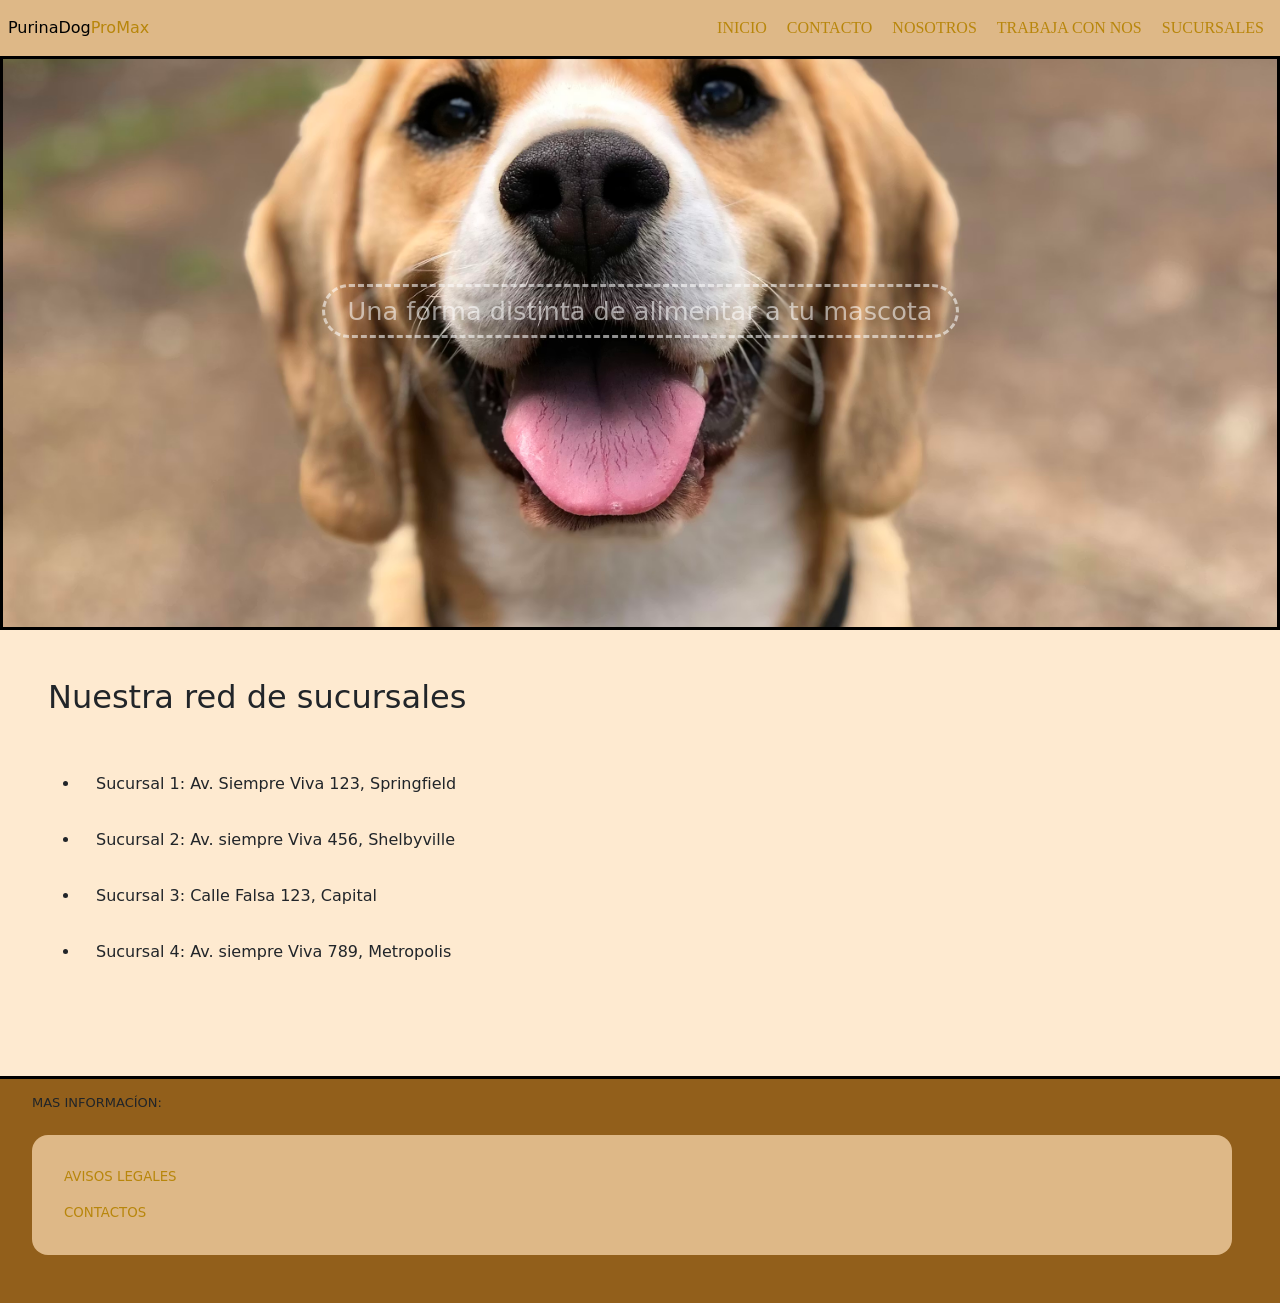
<file: html/pagina4.html>
<!DOCTYPE html>
<html lang="es">

<head>
    <meta charset="UTF-8">
    <meta name="viewport" content="width=device-width, initial-scale=1.0">
    <title>PurinaDog Promax | Lo mejor para tu mejor amigo</title>
    <link rel="stylesheet" href="../css/estilo.css" />
    <link href="https://cdn.jsdelivr.net/npm/bootstrap@5.3.8/dist/css/bootstrap.min.css" rel="stylesheet"
        integrity="sha384-sRIl4kxILFvY47J16cr9ZwB07vP4J8+LH7qKQnuqkuIAvNWLzeN8tE5YBujZqJLB" crossorigin="anonymous">
</head>

<body>

    <!-- Header -->
    <header id="indexHeader">
        <div class="topHeader">
            <div class="purina">PurinaDog<span class="max">ProMax</span></div>

            <!-- LINKS DESKTOP -->
            <nav class="linksHeader">
                <a href="../index.html">inicio</a>
                <a href="pagina1.html">contacto</a>
                <a href="pagina2.html">nosotros</a>
                <a href="pagina3.html">trabaja con nos</a>
                <a href="#">sucursales</a>
            </nav>

            <!-- NAVBAR MOBILE -->
            <nav class="navbar navbar-light">
                <div class="container-fluid">

                    <button class="navbar-toggler" type="button" data-bs-toggle="collapse" data-bs-target="#navbarNav">
                        <span class="navbar-toggler-icon"></span>
                    </button>

                    <div class="collapse navbar-collapse" id="navbarNav">
                        <div class="linksMobile">
                            <a href="../index.html">inicio</a>
                            <a href="pagina1.html">contacto</a>
                            <a href="pagina2.html">nosotros</a>
                            <a href="pagina3.html">trabaja con nos</a>
                            <a href="#">sucursales</a>
                        </div>
                    </div>
                </div>
            </nav>   
        </div>
        <div class="fondoPerro">
            <h1 class="eslogan">Una forma distinta de alimentar a tu mascota</h1>
        </div>
    </header>


    <!-- Main -->
    <main class="indexMain">
    <section class ="mainNosotros">
        <h2>Nuestra red de sucursales</h2>
        <ul>
            <li>Sucursal 1: Av. Siempre Viva 123, Springfield</li>
            <li>Sucursal 2: Av. siempre Viva 456, Shelbyville</li>
            <li>Sucursal 3: Calle Falsa 123, Capital</li>
            <li>Sucursal 4: Av. siempre Viva 789, Metropolis</li>
        </ul>
    </section>
    </main>


    <!-- Footer -->
    <footer class="indexFooter">
        <article>
            <nav>
                <h3 class="masInfo">Mas informacíon:</h3>
                <ul class="enlaces">
                    <li>
                        <a target="_blank" href="link">avisos legales</a>
                    </li>
                    <li>
                        <a target="_blank" href="link">Contactos</a>
                    </li>
                </ul>
            </nav>
        </article>
    </footer>

    <script src="https://cdn.jsdelivr.net/npm/bootstrap@5.3.8/dist/js/bootstrap.bundle.min.js"
        integrity="sha384-FKyoEForCGlyvwx9Hj09JcYn3nv7wiPVlz7YYwJrWVcXK/BmnVDxM+D2scQbITxI"
        crossorigin="anonymous"></script>
</body>
</html>
</file>
<file: css/estilo.css>
@charset "UTF-8";
* {
  padding: 0;
  margin: 0;
  box-sizing: border-box;
}

h1, h2, h3, h4, h5, h6, p, ul {
  margin: 0;
}

a {
  text-transform: uppercase;
  text-decoration: none !important;
  color: darkgoldenrod !important;
  /* luego de agregar boostrap dejaron de tener efecto */
}

a:hover {
  color: #fff !important;
}

body {
  min-height: 100vh;
  display: flex;
  flex-direction: column;
}

main {
  flex: 1;
}

#indexHeader .topHeader {
  display: flex;
  justify-content: space-between;
  align-items: center;
  padding: 0.5rem;
  background-color: burlywood;
  border-bottom: solid black;
  font-size: clamp(0.5vh, 4vw, 1rem);
  position: fixed;
  width: 100%;
}
#indexHeader .topHeader h1 {
  font-size: clamp(1rem, 4vw, 1.5rem);
}
#indexHeader .topHeader .purina {
  color: #000;
}
#indexHeader .topHeader .purina .max {
  color: darkgoldenrod;
}
#indexHeader .topHeader .linksHeader {
  font-size: 1rem;
  font-family: cursive;
}
#indexHeader .topHeader .linksHeader a {
  color: darkgoldenrod;
  padding: 0.5rem;
  border-radius: 1rem;
  display: inline-block;
  transition: 0.5s;
}
#indexHeader .topHeader .linksHeader a:hover {
  background-color: rgb(146, 95, 27);
  color: #fff;
  color: white;
  transform: scale(1.1);
}
#indexHeader .fondoPerro {
  border-style: solid;
  border-color: black;
  background-image: url("/imágenes/indexBackgroundImage.avif");
  background-size: cover;
  background-position: center;
  height: 70vh;
  display: flex;
  justify-content: center;
  align-items: center;
}
#indexHeader .fondoPerro .eslogan {
  text-align: center;
  color: rgba(255, 255, 255, 0.5607843137);
  padding: 1vh;
  border-style: dashed;
  border-color: rgba(255, 255, 255, 0.5607843137);
  border-radius: 2rem;
  min-width: 50%;
  font-size: clamp(0.5rem, 2vw, 2rem);
}

#indexHeader .topHeader .navbar {
  display: none !important;
}

@media only screen and (max-width: 900px) {
  #indexHeader .topHeader {
    display: flex;
    flex-direction: column;
    justify-content: left;
    align-items: flex-start;
    padding: 0.5rem;
    background-color: burlywood;
    border-bottom: solid black;
    font-size: clamp(0.2vh, 4vw, 1rem);
    height: auto;
  }
  #indexHeader .topHeader .linksHeader {
    display: none;
  }
  #indexHeader .topHeader .navbar {
    display: block !important;
  }
  #indexHeader .topHeader .navbar div div .linksMobile {
    display: flex;
    flex-direction: column;
    gap: 1rem;
    padding: 1rem 0;
  }
}
.indexMain {
  background-color: rgba(250, 150, 20, 0.2);
}
.indexMain .nuevosProductos {
  text-decoration: underline;
  text-align: center;
  padding: 2rem 0rem 1rem 0rem;
}
.indexMain .productos {
  display: flex;
  flex-direction: column;
  gap: 3rem;
}
.indexMain .productos .producto {
  display: flex;
  flex-wrap: wrap;
  background-color: burlywood;
  border-style: solid;
  border-color: #000;
  margin: 1rem;
  align-items: center;
  gap: 2rem;
  padding: 2rem 1rem 2rem 1rem;
}
.indexMain .productos .producto img {
  border-style: solid;
  border-color: #000;
  width: 100%;
  max-width: 30rem;
  height: 100%;
}
.indexMain .productos .producto p {
  flex: 1;
}
.indexMain .productos .producto.reverse {
  border-style: solid;
  border-color: #000;
  margin: 1rem;
  flex-direction: row-reverse;
}
.indexMain .productos .producto.reverse img {
  border-style: solid;
  border-color: #000;
  width: 100%;
  max-width: 30rem;
  height: 100%;
}
.indexMain .productos .producto.reverse p {
  flex: 1;
}
.indexMain .beneficios {
  display: flex;
  flex-direction: column;
  align-items: center;
  justify-content: center;
  text-align: center;
  min-height: 20vh;
}
.indexMain .beneficios ul {
  display: flex;
  flex-direction: column;
  margin-bottom: 0;
  display: flex;
  gap: 2rem;
  padding: 3rem;
}
.indexMain .mainNosotros {
  padding: 3rem;
}
.indexMain .mainNosotros ul {
  padding: 2rem;
}
.indexMain .mainNosotros ul li {
  padding: 1rem;
}
.indexMain .indexContacto h3 {
  padding: 3rem 3rem 0rem 3rem;
}
.indexMain .indexContacto ul {
  gap: 1rem;
}

/* From Uiverse.io by david-mohseni */
.wrapper {
  display: inline-flex;
  list-style: none;
  height: 120px;
  width: 100%;
  padding-top: 40px;
  font-family: "Poppins", sans-serif;
  justify-content: left;
}

.wrapper .icon {
  position: relative;
  background: #fff;
  border-radius: 50%;
  margin: 10px;
  width: 50px;
  height: 50px;
  font-size: 18px;
  display: flex;
  justify-content: center;
  align-items: center;
  flex-direction: column;
  box-shadow: 0 10px 10px rgba(0, 0, 0, 0.1);
  cursor: pointer;
  transition: all 0.2s cubic-bezier(0.68, -0.55, 0.265, 1.55);
}

.wrapper .tooltip {
  position: absolute;
  top: 0;
  font-size: 14px;
  background: #fff;
  color: #fff;
  padding: 5px 8px;
  border-radius: 5px;
  box-shadow: 0 10px 10px rgba(0, 0, 0, 0.1);
  opacity: 0;
  pointer-events: none;
  transition: all 0.3s cubic-bezier(0.68, -0.55, 0.265, 1.55);
}

.wrapper .tooltip::before {
  position: absolute;
  content: "";
  height: 8px;
  width: 8px;
  background: #fff;
  bottom: -3px;
  left: 50%;
  transform: translate(-50%) rotate(45deg);
  transition: all 0.3s cubic-bezier(0.68, -0.55, 0.265, 1.55);
}

.wrapper .icon:hover .tooltip {
  top: -45px;
  opacity: 1;
  visibility: visible;
  pointer-events: auto;
}

.wrapper .icon:hover span,
.wrapper .icon:hover .tooltip {
  text-shadow: 0px -1px 0px rgba(0, 0, 0, 0.1);
}

.wrapper .facebook:hover,
.wrapper .facebook:hover .tooltip,
.wrapper .facebook:hover .tooltip::before {
  background: #1877f2;
  color: #fff;
}

.wrapper .twitter:hover,
.wrapper .twitter:hover .tooltip,
.wrapper .twitter:hover .tooltip::before {
  background: #1da1f2;
  color: #fff;
}

.wrapper .instagram:hover,
.wrapper .instagram:hover .tooltip,
.wrapper .instagram:hover .tooltip::before {
  background: #e4405f;
  color: #fff;
}

@media only screen and (max-width: 900px) {
  .beneficios ul {
    font-size: 0.7rem;
  }
}
.indexFooter {
  background-color: rgb(146, 95, 27);
  border-style: solid;
  border-color: rgb(0, 0, 0);
  border-right: 0;
  border-bottom: 0;
  border-left: 0;
  font-size: clamp(0.5rem, 4vw, 1rem);
}
.indexFooter article {
  text-transform: uppercase;
  text-decoration: none;
  padding: 1rem 3rem 2rem 2rem;
}
.indexFooter article nav .masInfo {
  font-size: small;
  padding-bottom: 1rem;
}
.indexFooter article nav .enlaces {
  display: flex;
  flex-direction: column;
  text-decoration: none;
  gap: 1rem;
  padding: 2rem;
  background-color: burlywood;
  border-radius: 1rem;
  min-width: 15%;
  list-style-type: none;
  font-size: smaller;
}
.indexFooter article nav .enlaces li h4 {
  font-size: small;
}

/*# sourceMappingURL=estilo.css.map */
</file>
